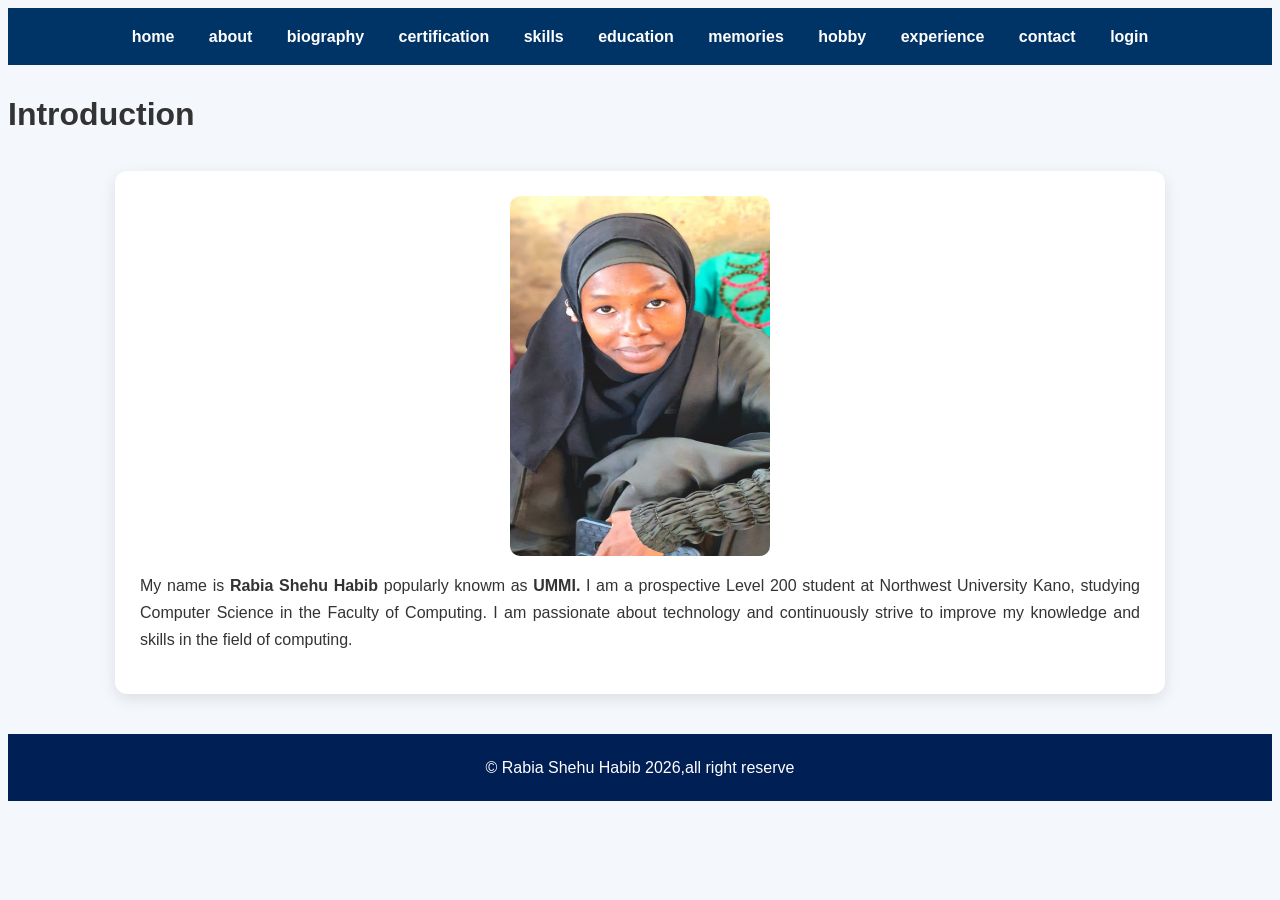
<file: index.html>
<!DOCTYPE html>
    <html lang="en" >
        <head>
            <meta charset="UTF-8">
       <title>My portfolio</title>
       <!-- location of my websites -->
       <nav>
           <a href="index.html">home</a>
           <a href="about.html">about</a>
           <a href="biography.html">biography</a>
           <a href="certification.html">certification</a>
           <a href="skills.html">skills</a>
           <a href="education.html">education</a>
           <a href="memories.html">memories</a>
           <a href="hobby.html">hobby</a>
           <a href="experience.html">experience</a>
            <a href="contact.html">contact</a>
<a href="login.html">login</a>
          
       </nav>
       <!-- linking style.css file to my websites -->
       <link rel="stylesheet" href="style.css">
    </head>
    <body>
       
        <h1>Introduction</h1>
        <section id="home">
        <img src="IMG-20260601-WA0073.jpg" alt="my photo" height="360" width="260" >
        <p>
      
My name is <b>Rabia Shehu Habib </b> popularly knowm as <b>UMMI.</b> I am a prospective Level 200 student at Northwest University Kano, studying Computer Science in the Faculty of Computing. I am passionate about technology and continuously strive to improve my knowledge and skills in the field of computing. </p>
</section>
        <footer>&copy; Rabia Shehu Habib 2026,all right reserve</footer>

        
    </body>
    </html>
</file>
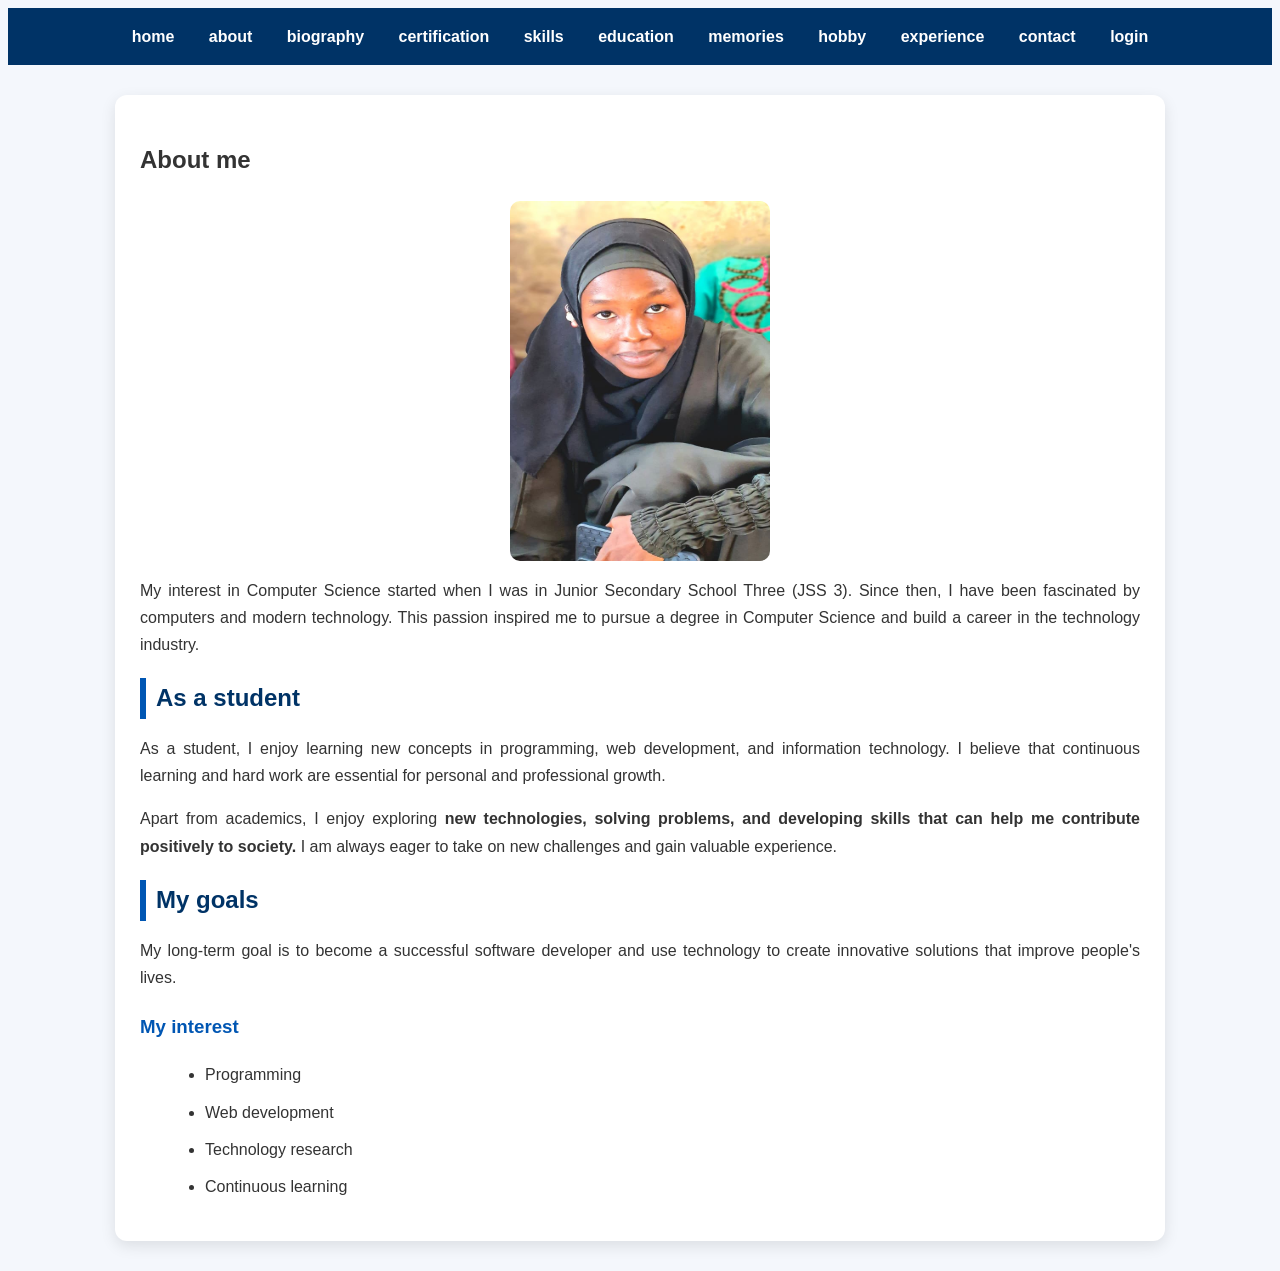
<file: about.html>
<!DOCTYPE html>
<html lang="en">
<head>
    <meta charset="UTF-8">
    <title>my portfolio</title>
    <!-- location of my websites -->
    <nav>
           <a href="index.html">home</a>
           <a href="about.html">about</a>
           <a href="biography.html">biography</a>
           <a href="certification.html">certification</a>
           <a href="skills.html">skills</a>
           <a href="education.html">education</a>
           <a href="memories.html">memories</a>
           <a href="hobby.html">hobby</a>
           <a href="experience.html">experience</a>
            <a href="contact.html">contact</a>
<a href="login.html">login</a>
          
       </nav>
     
       <link rel="stylesheet" href="style.css">
</head>
<body>
    <section id="about">
        <h1>About me</h1>
        <img src="IMG-20260601-WA0073.jpg" alt="my photo" height="360" width="260" >
    
        <p>
My interest in Computer Science started when I was in Junior Secondary School Three (JSS 3). Since then, I have been fascinated by computers and modern technology. This passion inspired me to pursue a degree in Computer Science and build a career in the technology industry. 

<h2>As a student</h2>
        <p>
As a student, I enjoy learning new concepts in programming, web development, and information technology. I believe that continuous learning and hard work are essential for personal and professional growth. 
    </p>
    
    <p>
Apart from academics, I enjoy exploring <b>new technologies, solving problems, and developing skills that can help me contribute positively to society.</b> I am always eager to take on new challenges and gain valuable experience. 
  </p>
  <h2>My goals</h2>
  <p>
My long-term goal is to become a successful software developer and use technology to create innovative solutions that improve people's lives. 

        </p>
        <h3>My interest</h3>
        <!-- unordered list of my interest -->
        <ul>
            <li>Programming</li>
            <li>Web development</li>
            <li> Technology research</li>
            <li>Continuous learning</li>
        </ul>
        </section>
        
</body>
</html>
</file>
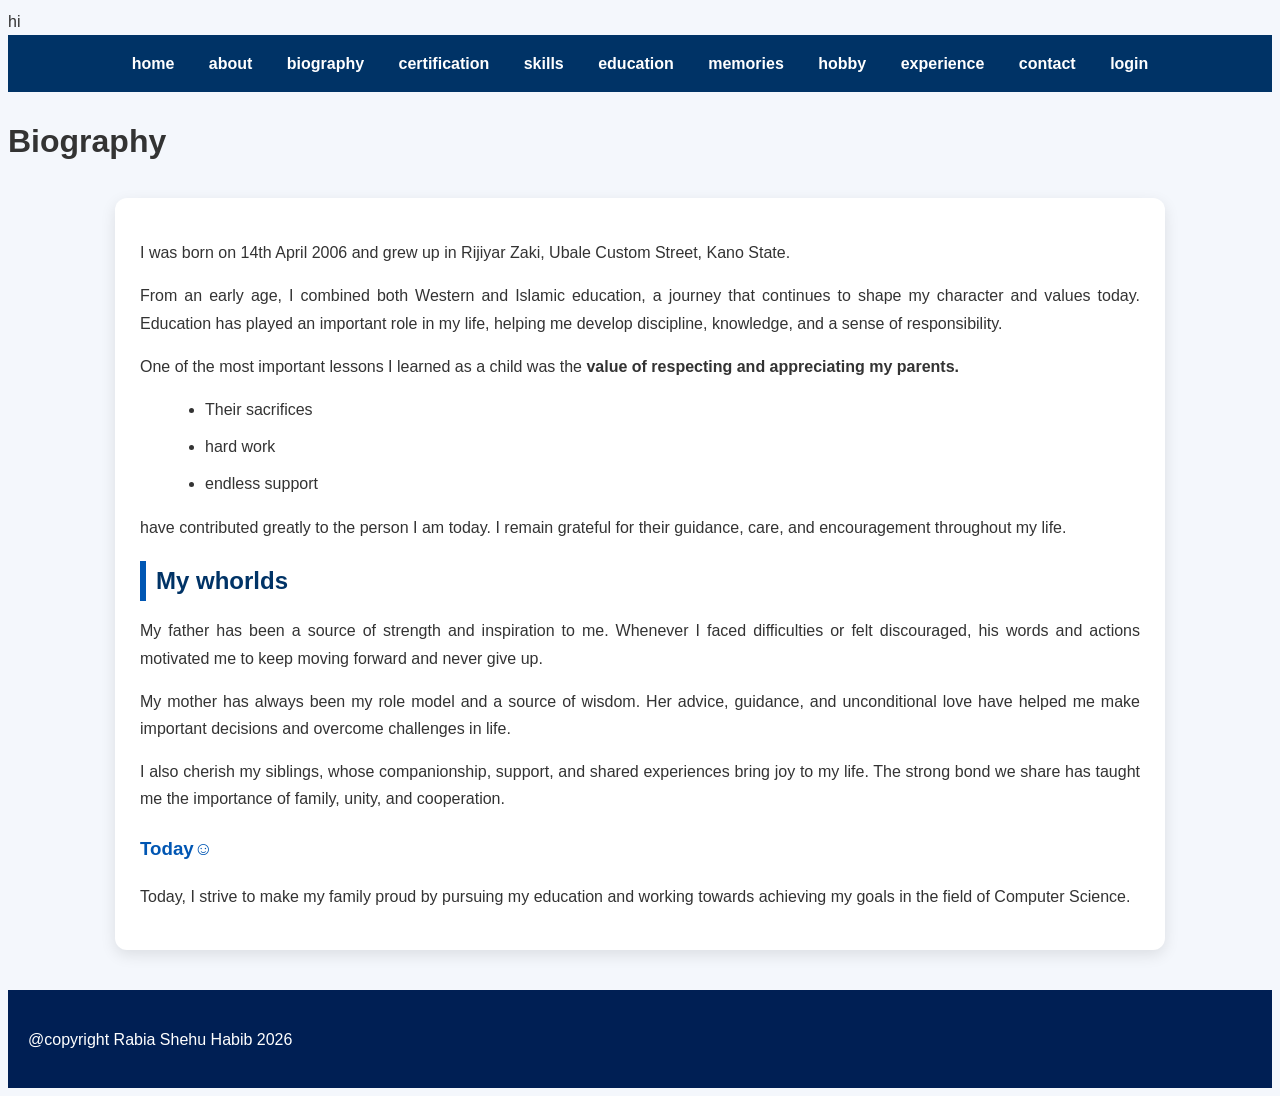
<file: biography.html>
hi<!DOCTYPE html>
<html lang="en">
    <head>
        <meta charset="UTF-8">
       <title>My portfolio</title>
       <nav>
           <a href="index.html">home</a>
           <a href="about.html">about</a>
           <a href="biography.html">biography</a>
           <a href="certification.html">certification</a>
           <a href="skills.html">skills</a>
           <a href="education.html">education</a>
           <a href="memories.html">memories</a>
           <a href="hobby.html">hobby</a>
           <a href="experience.html">experience</a>
            <a href="contact.html">contact</a>
<a href="login.html">login</a>
          
       </nav>
       <link rel="stylesheet" href="style.css">
    </head>
    <body>
        <h1>Biography</h1>
        <section id="Biography">
  <p>
I was born on 14th April 2006 and grew up in Rijiyar Zaki, Ubale Custom Street, Kano State.
</p>

<p>
From an early age, I combined both Western and Islamic education, a journey that continues to shape my character and values today. Education has played an important role in my life, helping me develop discipline, knowledge, and a sense of responsibility. 
</p>
<p>
One of the most important lessons I learned as a child was the <b>value of respecting and appreciating my parents.</b> 
<ul>
<li>Their sacrifices</li> 
<li>hard work</li> 
<li> endless support</li> 
</ul>
have contributed greatly to the person I am today. I remain grateful for their guidance, care, and encouragement throughout my life. 
</p>
<h2>My whorlds</h2>
<p>
My father has been a source of strength and inspiration to me. Whenever I faced difficulties or felt discouraged, his words and actions motivated me to keep moving forward and never give up. 
</p>
<p>
My mother has always been my role model and a source of wisdom. Her advice, guidance, and unconditional love have helped me make important decisions and overcome challenges in life. 
</p>
<p>
I also cherish my siblings, whose companionship, support, and shared experiences bring joy to my life. The strong bond we share has taught me the importance of family, unity, and cooperation. 
</p>
<h3>Today☺️</h3>
<p>
Today, I strive to make my family proud by pursuing my education and working towards achieving my goals in the field of Computer Science. 
</p>

        </section>
        <footer>
            <p>@copyright Rabia Shehu Habib 2026</p>
        </footer>
    </body>
    </html>
</file>
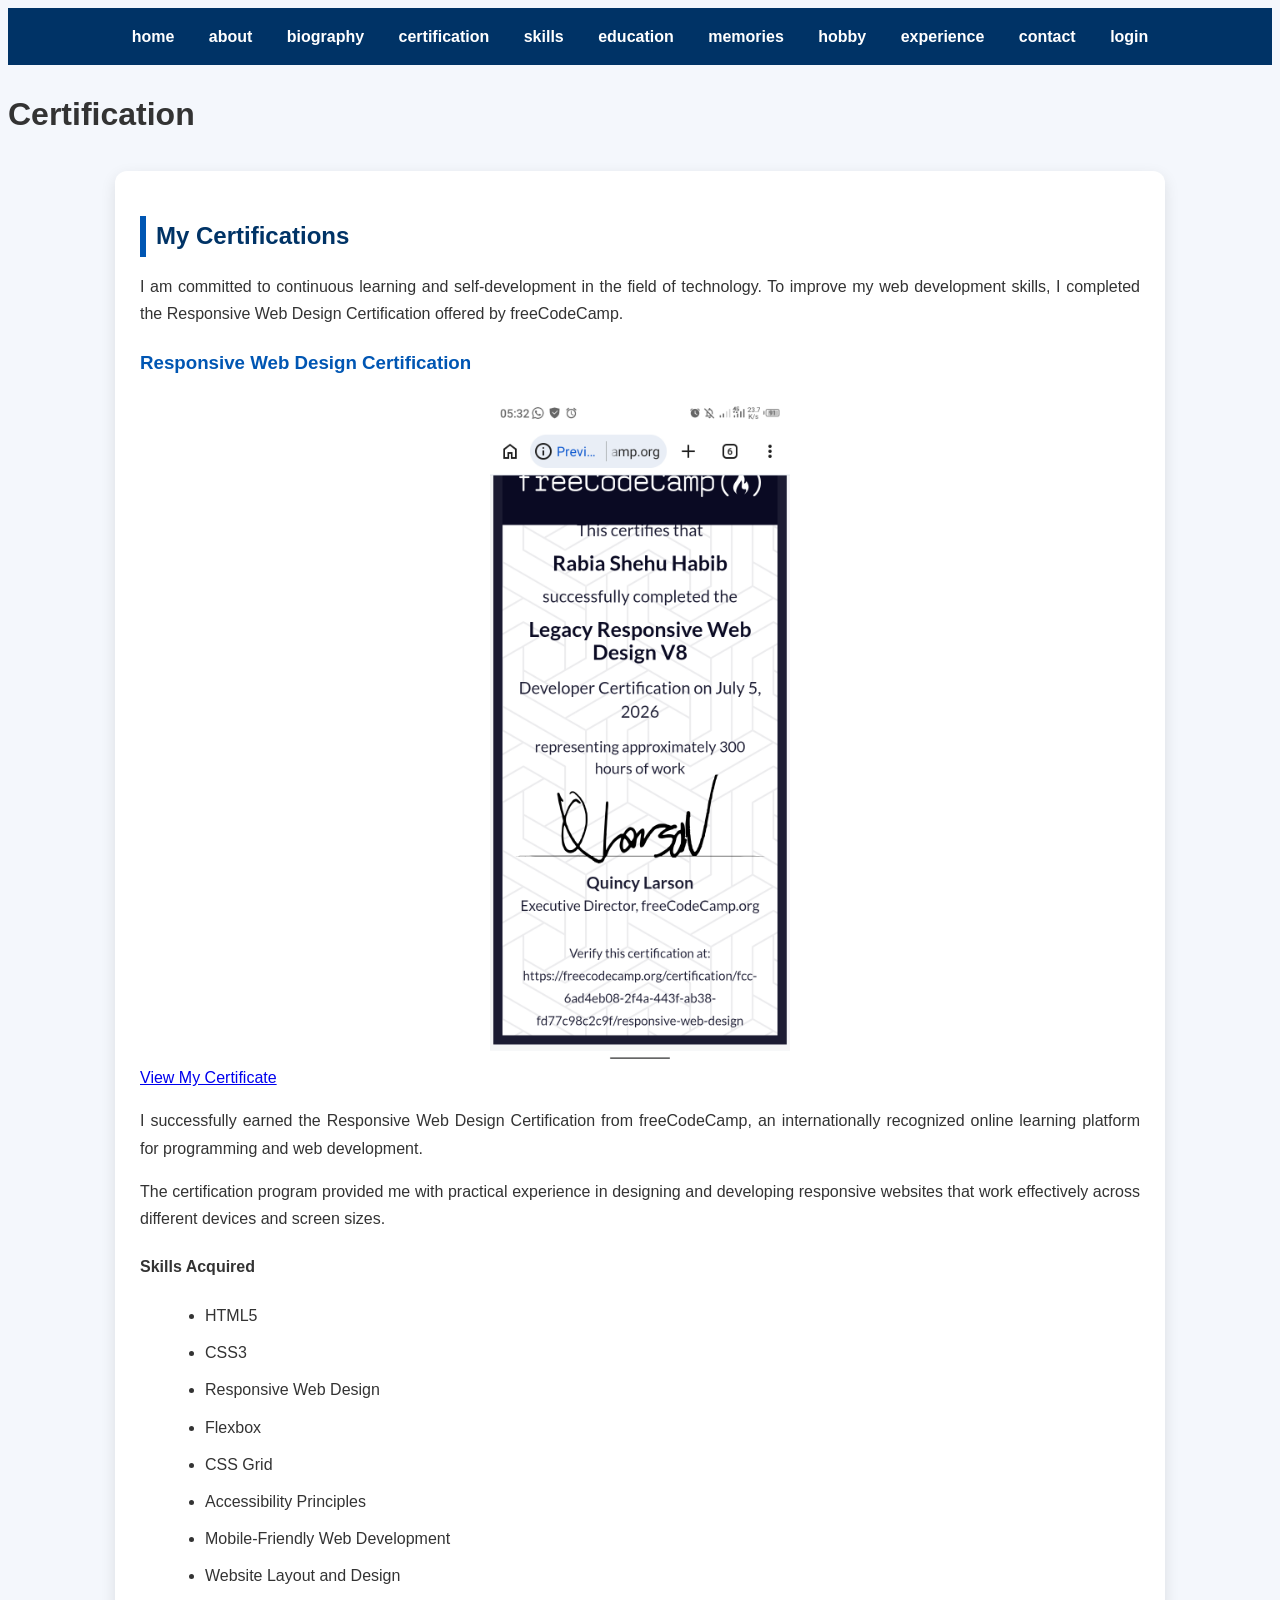
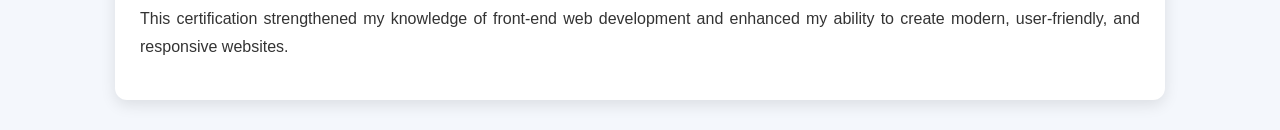
<file: certification.html>
<!DOCTYPE html>
<html lang="en">
    <head>
        <meta charset="UTF-8">
       <title>My portfolio</title>
       <nav>
           <a href="index.html">home</a>
           <a href="about.html">about</a>
           <a href="biography.html">biography</a>
           <a href="certification.html">certification</a>
           <a href="skills.html">skills</a>
           <a href="education.html">education</a>
           <a href="memories.html">memories</a>
           <a href="hobby.html">hobby</a>
           <a href="experience.html">experience</a>
            <a href="contact.html">contact</a>
<a href="login.html">login</a>
          
       </nav>
       <link rel="stylesheet" href="style.css">
    </head>
    <body>
        <h1>Certification</h1>
        <section id="certified">
            <h2>My Certifications</h2><p>
I am committed to continuous learning and self-development in the field of technology. To improve my web development skills, I completed the Responsive Web Design Certification offered by freeCodeCamp.
</p><h3>Responsive Web Design Certification</h3>
    <img src="website design.png" alt="Responsive website design certification" width="300"> <a href="https://www.freecodecamp.org/certification/fcc-6ad4eb08-2f4a-443f-ab38-fd77c98c2c9f/responsive-web-design" target="_blank">View My Certificate</a>
    <p>
I successfully earned the Responsive Web Design Certification from freeCodeCamp, an internationally recognized online learning platform for programming and web development.
</p><p>
The certification program provided me with practical experience in designing and developing responsive websites that work effectively across different devices and screen sizes.
</p><h4>Skills Acquired</h4><ul>
    <li>HTML5</li>
    <li>CSS3</li>
    <li>Responsive Web Design</li>
    <li>Flexbox</li>
    <li>CSS Grid</li>
    <li>Accessibility Principles</li>
    <li>Mobile-Friendly Web Development</li>
    <li>Website Layout and Design</li>
</ul><p>
This certification strengthened my knowledge of front-end web development and enhanced my ability to create modern, user-friendly, and responsive websites.
</p>
            
        </section>
    </body>
</file>
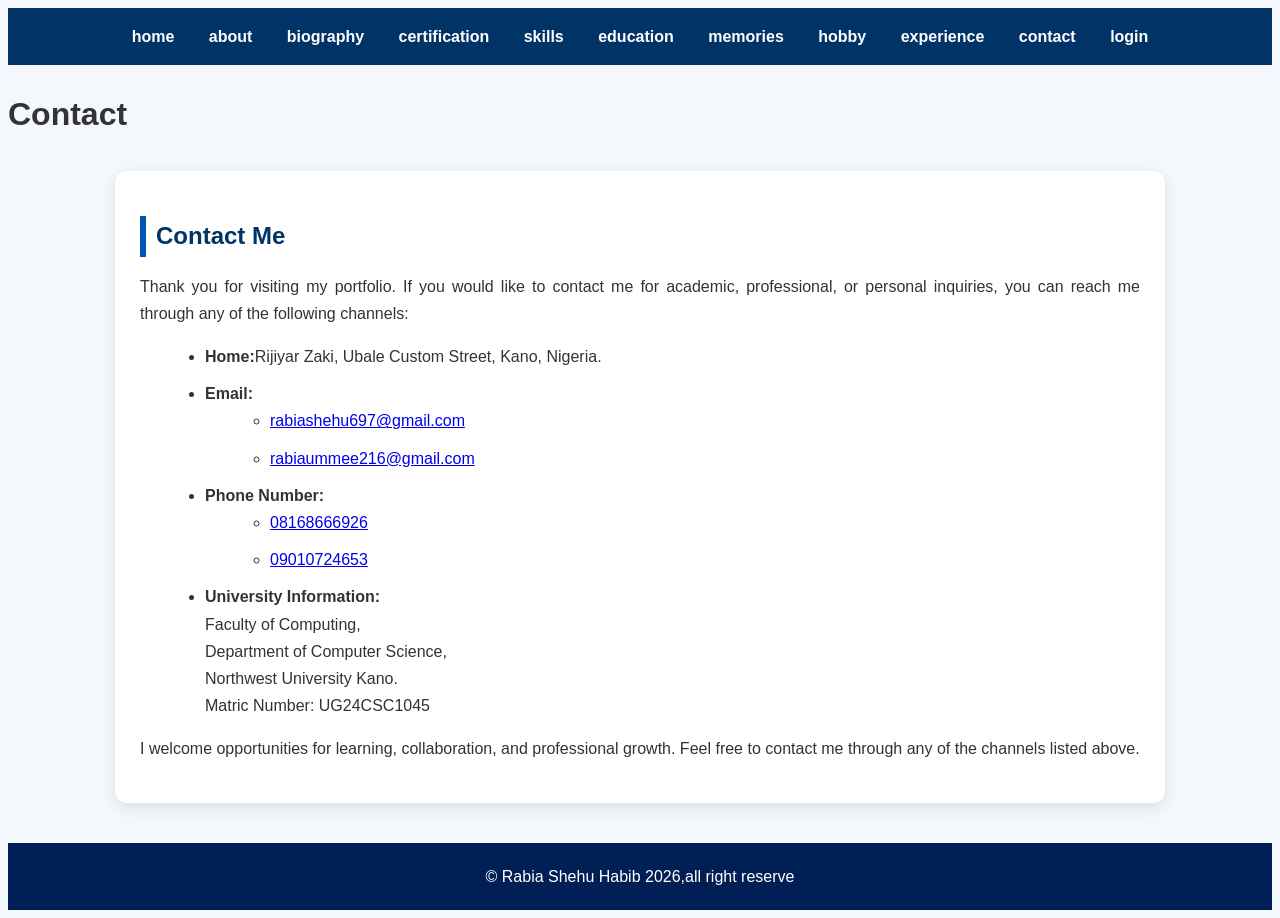
<file: contact.html>
<!DOCTYPE html>
<html lang="en">
    <head>
        <meta charset="UTF-8">
       <title>My portfolio</title>
       <nav>
           <a href="index.html">home</a>
           <a href="about.html">about</a>
           <a href="biography.html">biography</a>
           <a href="certification.html">certification</a>
           <a href="skills.html">skills</a>
           <a href="education.html">education</a>
           <a href="memories.html">memories</a>
           <a href="hobby.html">hobby</a>
           <a href="experience.html">experience</a>
            <a href="contact.html">contact</a>
<a href="login.html">login</a>
          
       </nav>
       <link rel="stylesheet" href="style.css">
    </head>
    <body>
        <h1>Contact</h1>
        <section id="contact me">
            <h2>Contact Me</h2>
<p>
Thank you for visiting my portfolio. If you would like to contact me for academic, professional, or personal inquiries, you can reach me through any of the following channels: </p>
<ul>
    <li> <strong>Home:</strong>Rijiyar Zaki, Ubale Custom Street, Kano, Nigeria.
    </li>
<li><strong>Email:</strong> <ul> <li><a href="mailto:rabiashehu697@gmail.com">rabiashehu697@gmail.com</a></li> <li><a href="mailto: rabiaummee216@gmail.com">rabiaummee216@gmail.com</a></li> 
</ul> </li>
<li><strong>Phone Number:</strong> <ul> <li><a href="tel:08168666926">08168666926</a></li> <li><a href="tel:09010724653">09010724653</a></li> </ul> </li>
<li><strong>University Information:</strong><br> Faculty of Computing,<br> Department of Computer Science,<br> Northwest University Kano.<br> Matric Number: UG24CSC1045 </li> 

</ul>
<p>
I welcome opportunities for learning, collaboration, and professional growth. Feel free to contact me through any of the channels listed above. 
</p>
        </section>
        <footer>&copy; Rabia Shehu Habib 2026,all right reserve</footer>
        
    </body>
    </html>
</file>
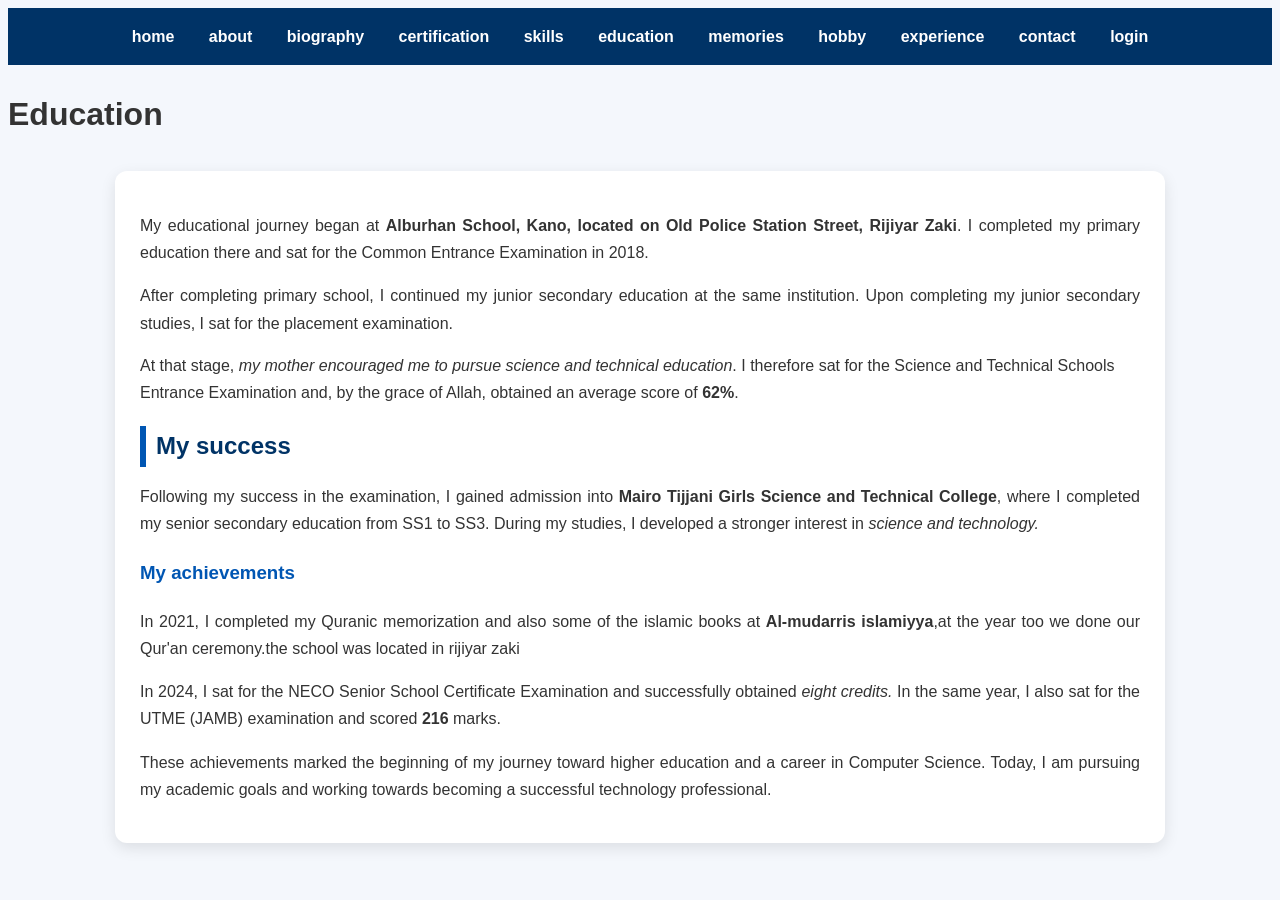
<file: education.html>
<!DOCTYPE html>
<html lang="en">
    <head>
        <meta charset="UTF-8">
       <title>My portfolio</title>
       <nav>
           <a href="index.html">home</a>
           <a href="about.html">about</a>
           <a href="biography.html">biography</a>
           <a href="certification.html">certification</a>
           <a href="skills.html">skills</a>
           <a href="education.html">education</a>
           <a href="memories.html">memories</a>
           <a href="hobby.html">hobby</a>
           <a href="experience.html">experience</a>
            <a href="contact.html">contact</a>
<a href="login.html">login</a>
          
       </nav>
       <link rel="stylesheet" href="style.css">
    </head>
    <body>
        <h1>Education</h1>
        <section id="education">
           
            <p>
My educational journey began at <b>Alburhan School, Kano, located on Old Police Station Street, Rijiyar Zaki</b>. I completed my primary education there and sat for the Common Entrance Examination in 2018. </p>

<p>
After completing primary school, I continued my junior secondary education at the same institution. Upon completing my junior secondary studies, I sat for the placement examination. 
</p>
At that stage, <em>my mother encouraged me to pursue science and technical education</em>. I therefore sat for the Science and Technical Schools Entrance Examination and, by the grace of Allah, obtained an average score of <b>62%</b>.

<h2>My success</h2>
<p>
Following my success in the examination, I gained admission into <b>Mairo Tijjani Girls Science and Technical College</b>, where I completed my senior secondary education from SS1 to SS3. During my studies, I developed a stronger interest in <em>science and technology.</em>
</p>
<h3>My achievements</h3>
<p>In 2021, I completed my Quranic memorization and also some of the  islamic books at <b>Al-mudarris islamiyya</b>,at the year too we done our Qur'an ceremony.the school was located in rijiyar zaki</p>
<p>
In 2024, I sat for the NECO Senior School Certificate Examination and successfully obtained <em>eight credits.</em> In the same year, I also sat for the UTME (JAMB) examination and scored <b>216</b> marks. 
</p>
<p>
These achievements marked the beginning of my journey toward higher education and a career in Computer Science. Today, I am pursuing my academic goals and working towards becoming a successful technology professional. 

            </p>
            
        </section>
    </body>
    </html>
</file>
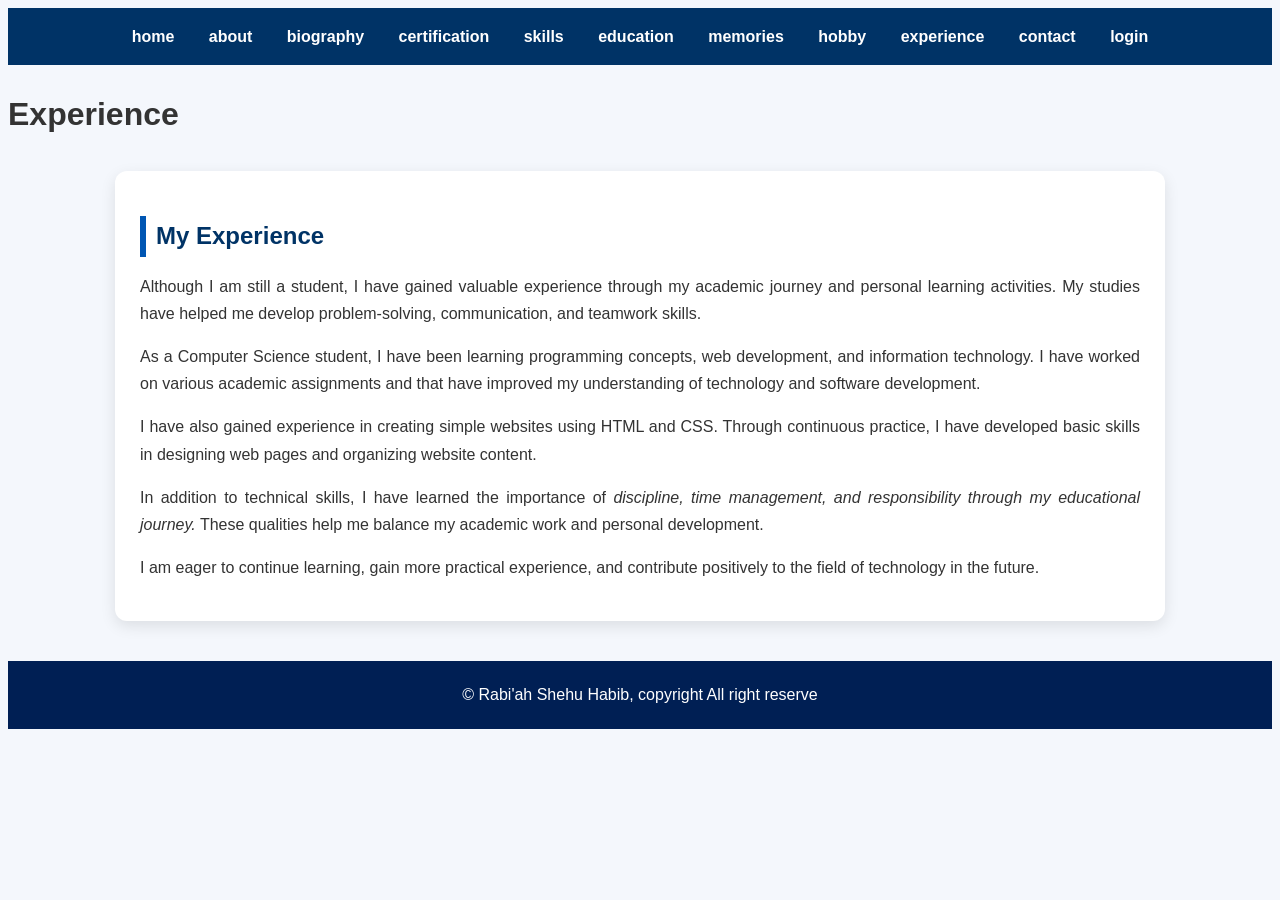
<file: experience.html>
<!DOCTYPE html>
<html lang="en">
    <head>
        <meta charset="UTF-8"/>
       <title>My portfolio</title>
       <nav>
           <a href="index.html">home</a>
           <a href="about.html">about</a>
           <a href="biography.html">biography</a>
           <a href="certification.html">certification</a>
           <a href="skills.html">skills</a>
           <a href="education.html">education</a>
           <a href="memories.html">memories</a>
           <a href="hobby.html">hobby</a>
           <a href="experience.html">experience</a>
            <a href="contact.html">contact</a>
<a href="login.html">login</a>
          
       </nav>
       <link rel="stylesheet" href="style.css">
    </head>
    <body>
        <h1>Experience</h1>
        <section id="experience">
            
            <h2>My Experience</h2><p>
Although I am still a student, I have gained valuable experience through my academic journey and personal learning activities. My studies have helped me develop problem-solving, communication, and teamwork skills.
</p><p>
As a Computer Science student, I have been learning programming concepts, web development, and information technology. I have worked on various academic assignments and that have improved my understanding of technology and software development.
</p><p>
I have also gained experience in creating simple websites using HTML and CSS. Through continuous practice, I have developed basic skills in designing web pages and organizing website content.
</p><p>
In addition to technical skills, I have learned the importance of <em>discipline, time management, and responsibility through my educational journey.</em> These qualities help me balance my academic work and personal development.
</p><p>
I am eager to continue learning, gain more practical experience, and contribute positively to the field of technology in the future.
</p>
            
        </section>
        <footer>&copy; Rabi'ah Shehu Habib, copyright All right reserve</footer>
    </body>
</file>
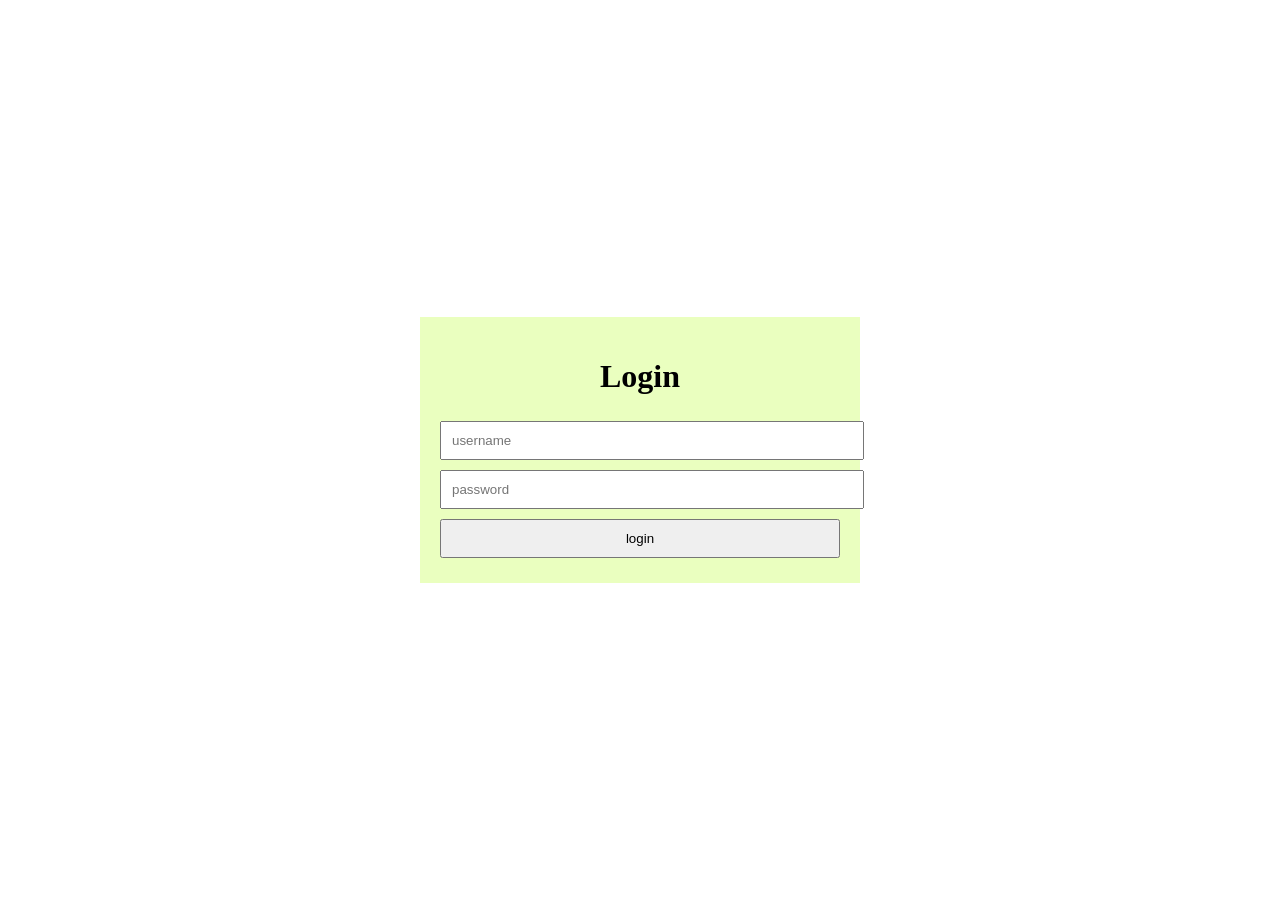
<file: login.html>
<!DOCTYPE html>
<html lang="en">
<head>
<meta charset="UTF-8">
<meta name="viewport" content="width=device-width, initial-scale=1.0">
<title>Login</title>
<style>
  body {
    display: flex;
    justify-content: center;
    align-items: center;
    min-height: 100vh;
    margin: 0;
  }
  #rerbee {
    text-align: center;
    background-color: #eaffbf;
    width: 90%;
    max-width: 400px;
    padding: 20px;
  }
  input, button {
    width: 100%;
    padding: 10px;
    margin: 5px 0;
  }
</style>
</head>
<body>
<div id="rerbee">
  <h1>Login</h1>
  <input type="text" placeholder="username" required><br>
  <input type="password" placeholder="password" id="password" required><br>
  <button onclick="login()">login</button>
</div>

<script>
  function login(){
    let password = document.getElementById("password").value;
    if(password === "1234"){
      window.location.href = "index.html";
    } else {
      alert("wrong password");
    }
  }
</script>
</body>
</html>
</file>
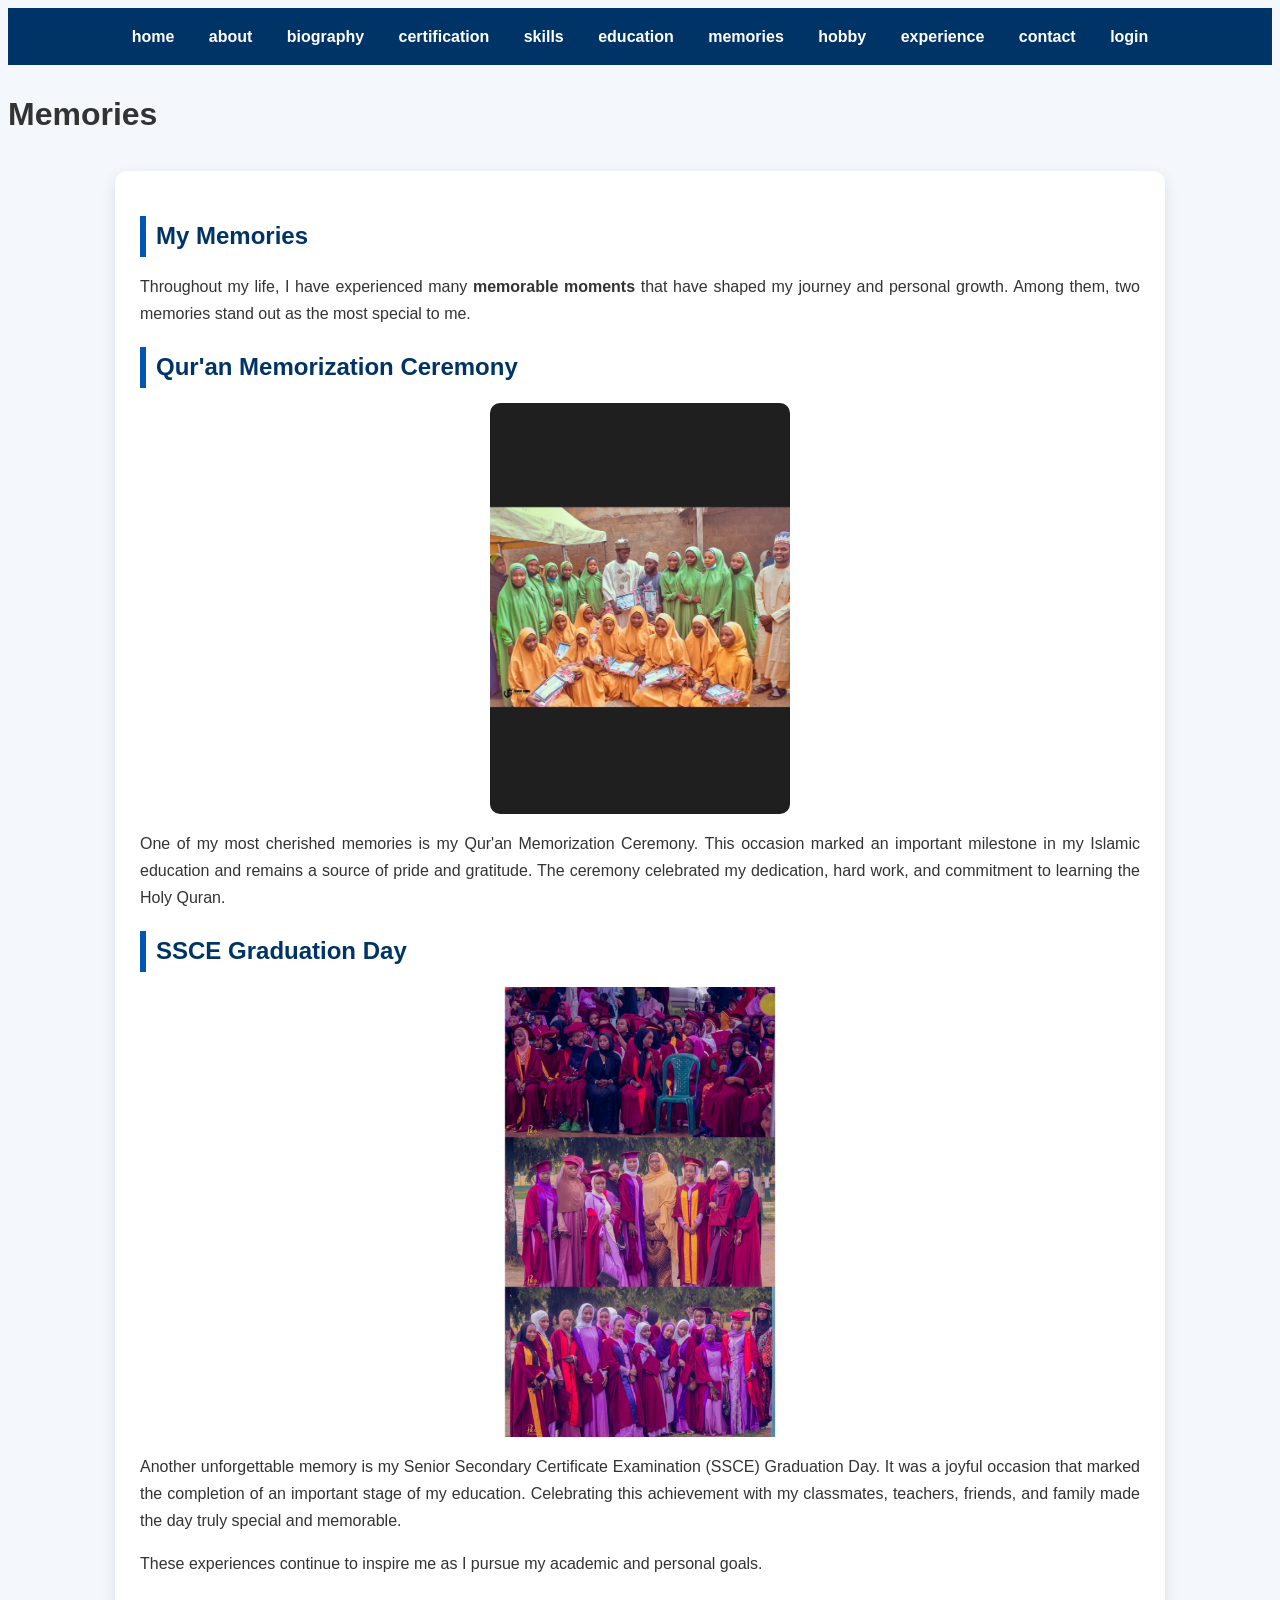
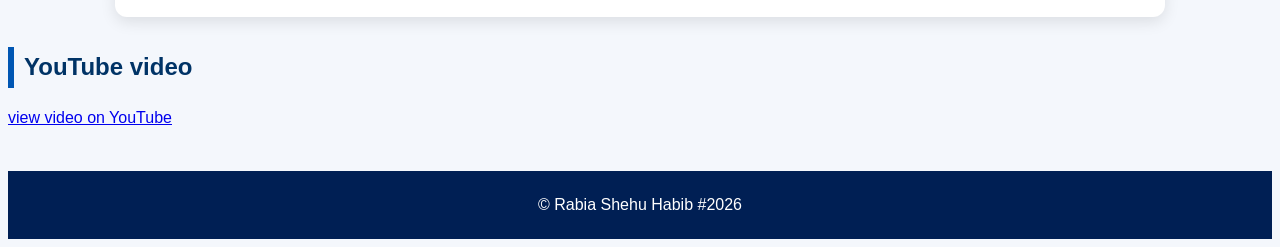
<file: memories.html>
<!DOCTYPE html>
<html lang="en">
    <head>
        <meta name="UTF-8"/>
       <title>My portfolio</title>
       <nav>
           <a href="index.html">home</a>
           <a href="about.html">about</a>
           <a href="biography.html">biography</a>
           <a href="certification.html">certification</a>
           <a href="skills.html">skills</a>
           <a href="education.html">education</a>
           <a href="memories.html">memories</a>
           <a href="hobby.html">hobby</a>
           <a href="experience.html">experience</a>
            <a href="contact.html">contact</a>
          <a href="login.html">login</a>
       </nav>
       <link rel="stylesheet" href="style.css">
    </head>
    <body>
        <h1>Memories</h1>
        <section id="UTF-8">
            
            <h2>My Memories</h2>
<p>
Throughout my life, I have experienced many <b>memorable moments</b> that have shaped my journey and personal growth. Among them, two memories stand out as the most special to me. 
        </p>
<h2>Qur'an Memorization Ceremony</h2>
<img src="Screenshot_20260624-130848_1.png" alt="Quran Graduation" width="300">
     <p>
One of my most cherished memories is my Qur'an Memorization Ceremony. This occasion marked an important milestone in my Islamic education and remains a source of pride and gratitude. The ceremony celebrated my dedication, hard work, and commitment to learning the Holy Quran. </p>

<h2>SSCE Graduation Day</h2>
<img src="img_1782382723308.jpg" alt="Graduation day" width="300">
<p>
Another unforgettable memory is my Senior Secondary Certificate Examination (SSCE) Graduation Day. It was a joyful occasion that marked the completion of an important stage of my education. Celebrating this achievement with my classmates, teachers, friends, and family made the day truly special and memorable. 
      </p>
      <p>These experiences continue to inspire me as I pursue my academic and personal goals. 
</p>
        </section>
<h2>YouTube video</h2>
<p>
        <a href="https://youtube.com/shorts/b-9nGVd2xjA?si=u_XVLm6rq5rUhsil">view video on YouTube</a></p>
    
        <footer>&copy; Rabia Shehu Habib #2026</footer>
    </body>
    </html>
</file>
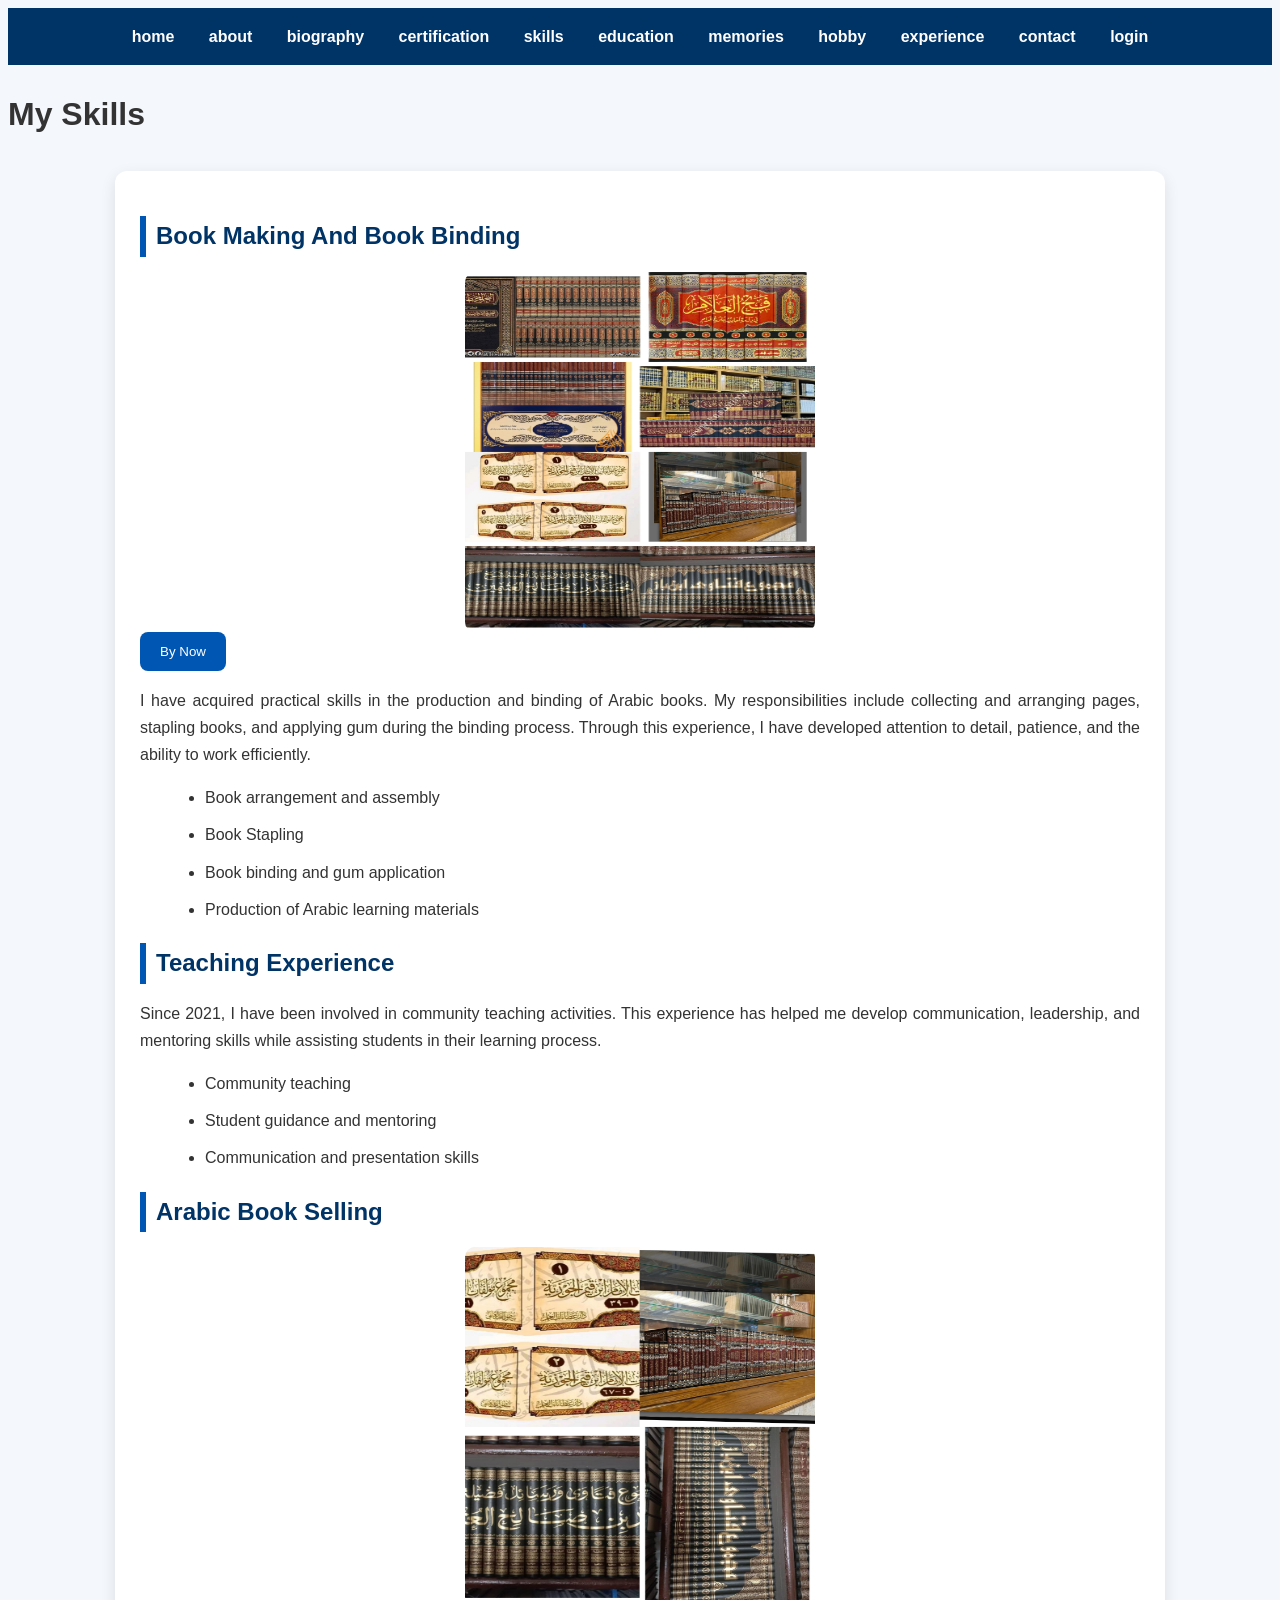
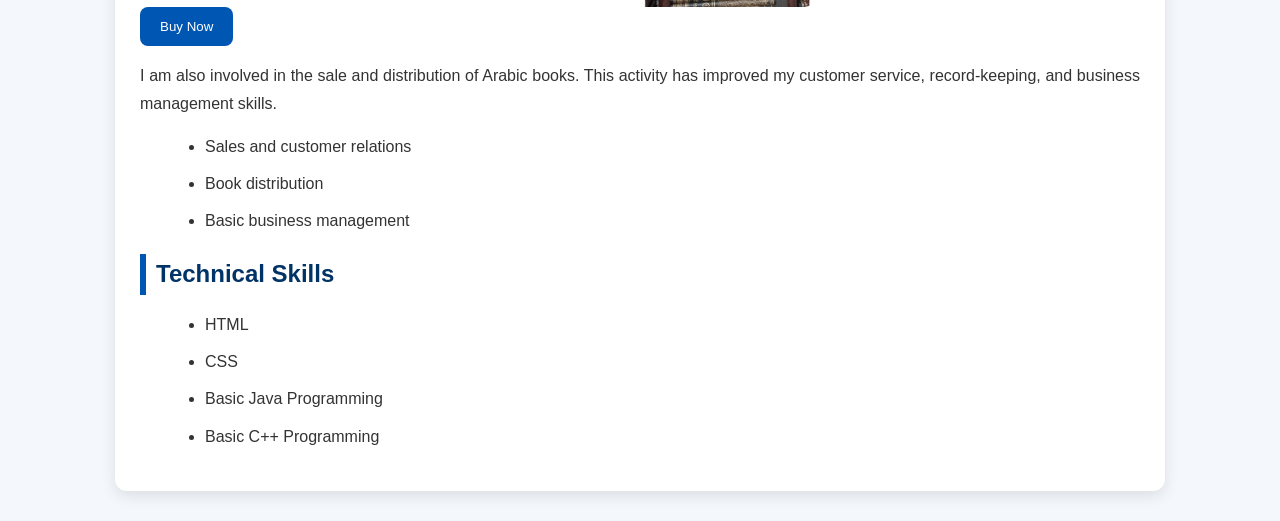
<file: skills.html>
<!DOCTYPE html>
<html lang="en">
    <head>
        <meta charset="UTF-8">
       <title>My portfolio</title>
       <nav>
           <a href="index.html">home</a>
           <a href="about.html">about</a>
           <a href="biography.html">biography</a>
           <a href="certification.html">certification</a>
           <a href="skills.html">skills</a>
           <a href="education.html">education</a>
           <a href="memories.html">memories</a>
           <a href="hobby.html">hobby</a>
           <a href="experience.html">experience</a>
            <a href="contact.html">contact</a>
<a href="login.html">login</a>
          
       </nav>
       <link rel="stylesheet" href="style.css">
    </head>
    <body>
        <h1>My Skills</h1> 
        <section id="Skills">
    
<h2>Book Making And Book Binding</h2>
<img src="img_1782380714229.jpg" alt="Books" height="360" width="350">
<button>By Now</button>
<p>
I have acquired practical skills in the production and binding of Arabic books. My responsibilities include collecting and arranging pages, stapling books, and applying gum during the binding process. Through this experience, I have developed attention to detail, patience, and the ability to work efficiently. 
<ul>
    <li>Book arrangement and assembly</li><li>Book Stapling</li>
    <li>Book binding and gum application</li>
    <li>Production of Arabic learning materials</li>
    </ul> </p>
    
    <h2>Teaching Experience</h2>
<p>
Since 2021, I have been involved in community teaching activities. This experience has helped me develop communication, leadership, and mentoring skills while assisting students in their learning process. 
<ul>
<li>Community teaching
</li>
<li>Student guidance and mentoring</li>

<li>Communication and presentation skills</li>
</ul> </p>

<h2>Arabic Book Selling</h2>
<img src="img_1782381142382.jpg" alt="book" height="360" width="350">
<button>Buy Now</button>
<p>
I am also involved in the sale and distribution of Arabic books. This activity has improved my customer service, record-keeping, and business management skills. 
<ul>
<li>Sales and customer relations</li>

<li>Book distribution</li>

<li>Basic business management</li>

</ul> </p>

<h2>Technical Skills</h2>
<ul>
<li>HTML</li>

<li>CSS</li>

<li>Basic Java Programming</li>

<li>Basic C++ Programming</li>
</ul>


        </section>
    </body>
</file>
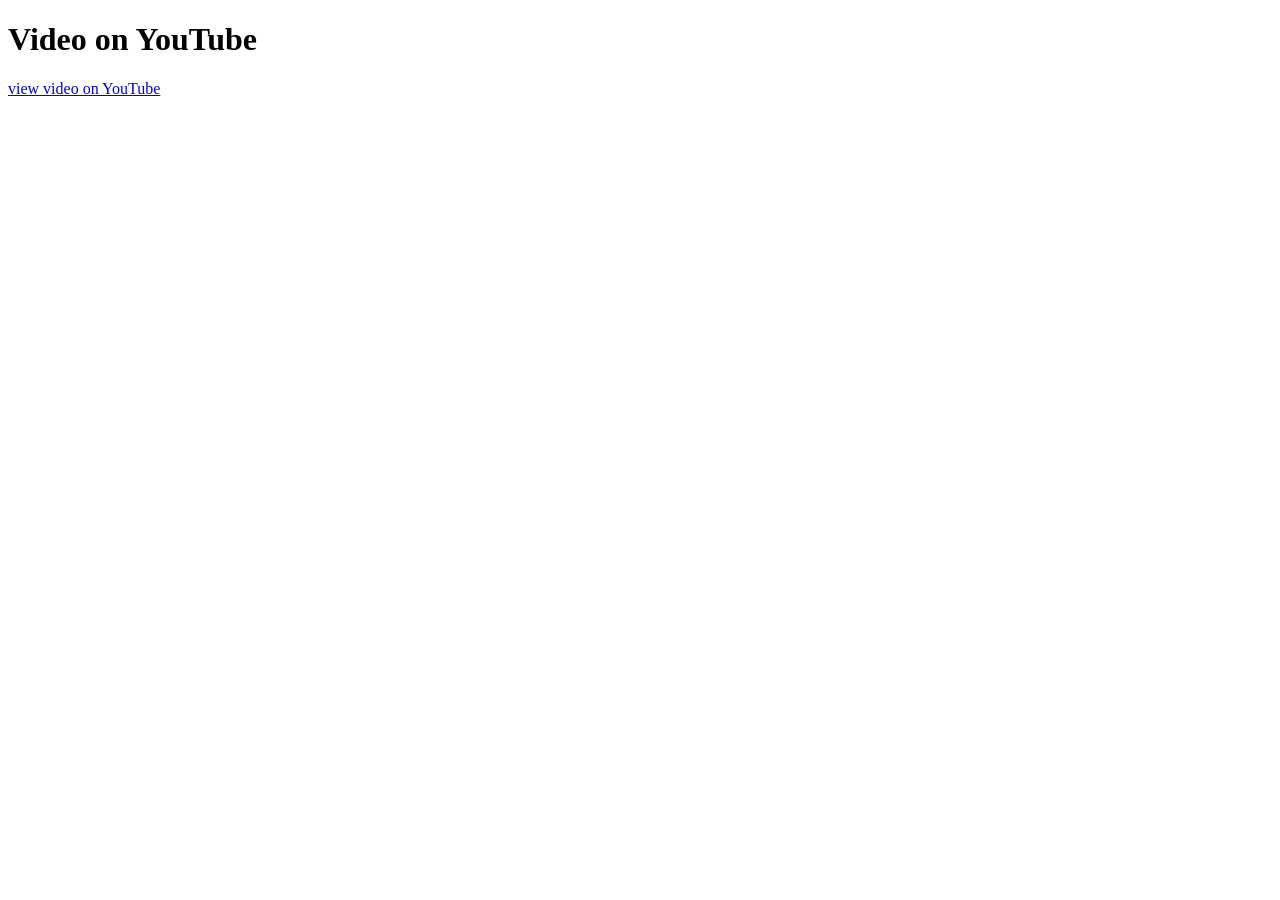
<file: YouTube.html>
<!DOCTYPE html>
<html lang="en">
<head>
    <meta charset="UTF-8">
    <title>YouTube</title>
</head>
<body>
    <h1>Video on YouTube</h1>
    
        <a href="https://youtube.com/shorts/b-9nGVd2xjA?si=u_XVLm6rq5rUhsil">view video on YouTube</a>
    
</body>
</html>
</file>
<file: style.css>
style.css
    
    /* ===== GENERAL ===== */
*{
    margin:0;
    padding:0;
    box-sizing:border-box;
}

body{
    font-family:Arial, Helvetica, sans-serif;
    background:#f4f7fc;
    color:#333;
    line-height:1.7;
}

/* ===== HEADER ===== */
header{
    background:linear-gradient(90deg,#001f54,#0056b3);
    color:white;
    text-align:center;
    padding:40px 20px;
}

header h1{
    font-size:40px;
}

header p{
    font-size:18px;
    margin-top:10px;
}

/* ===== NAVIGATION ===== */
nav{
    background:#003366;
    padding:15px;
    text-align:center;
    position:sticky;
    top:0;
}

nav a{
    color:white;
    text-decoration:none;
    margin:15px;
    font-weight:bold;
    transition:0.3s;
}

nav a:hover{
    color:#ffd700;
    border-bottom:2px solid #ffd700;
    padding-bottom:5px;
}

/* ===== CONTENT ===== */
section{
    width:90%;
    max-width:1000px;
    margin:30px auto;
    background:white;
    padding:25px;
    border-radius:12px;
    box-shadow:0 5px 15px rgba(0,0,0,.1);
    transition:.4s;
}

section:hover{
    transform:translateY(-5px);
}

/* ===== HEADINGS ===== */
h2{
    color:#003366;
    margin-bottom:15px;
    border-left:6px solid #0056b3;
    padding-left:10px;
}

h3{
    color:#0056b3;
    margin-top:20px;
}

/* ===== PARAGRAPHS ===== */
p{
    margin-bottom:15px;
    text-align:justify;
}

/* ===== LIST ===== */
ul{
    margin-left:25px;
}

li{
    margin-bottom:10px;
}

/* ===== TABLE ===== */
table{
    width:100%;
    border-collapse:collapse;
    margin-top:20px;
}

table,th,td{
    border:1px solid #ccc;
}

th{
    background:#003366;
    color:white;
}

th,td{
    padding:12px;
    text-align:left;
}

/* ===== IMAGES ===== */
img{
    display:block;
    margin:auto;
    border-radius:10px;
    max-width:100%;
    transition:.4s;
}

img:hover{
    transform:scale(1.05);
}

/* ===== BUTTON ===== */
button{
    background:#0056b3;
    color:white;
    border:none;
    padding:12px 20px;
    border-radius:8px;
    cursor:pointer;
    transition:.3s;
}

button:hover{
    background:#001f54;
}

/* ===== FOOTER ===== */
footer{
    background:#001f54;
    color:white;
    text-align:center;
    padding:20px;
    margin-top:40px;
}

/* ===== MOBILE RESPONSIVE ===== */
@media(max-width:768px){

header h1{
    font-size:30px;
}

nav a{
    display:block;
    margin:10px 0;
}

section{
    width:95%;
}
}
</file>
